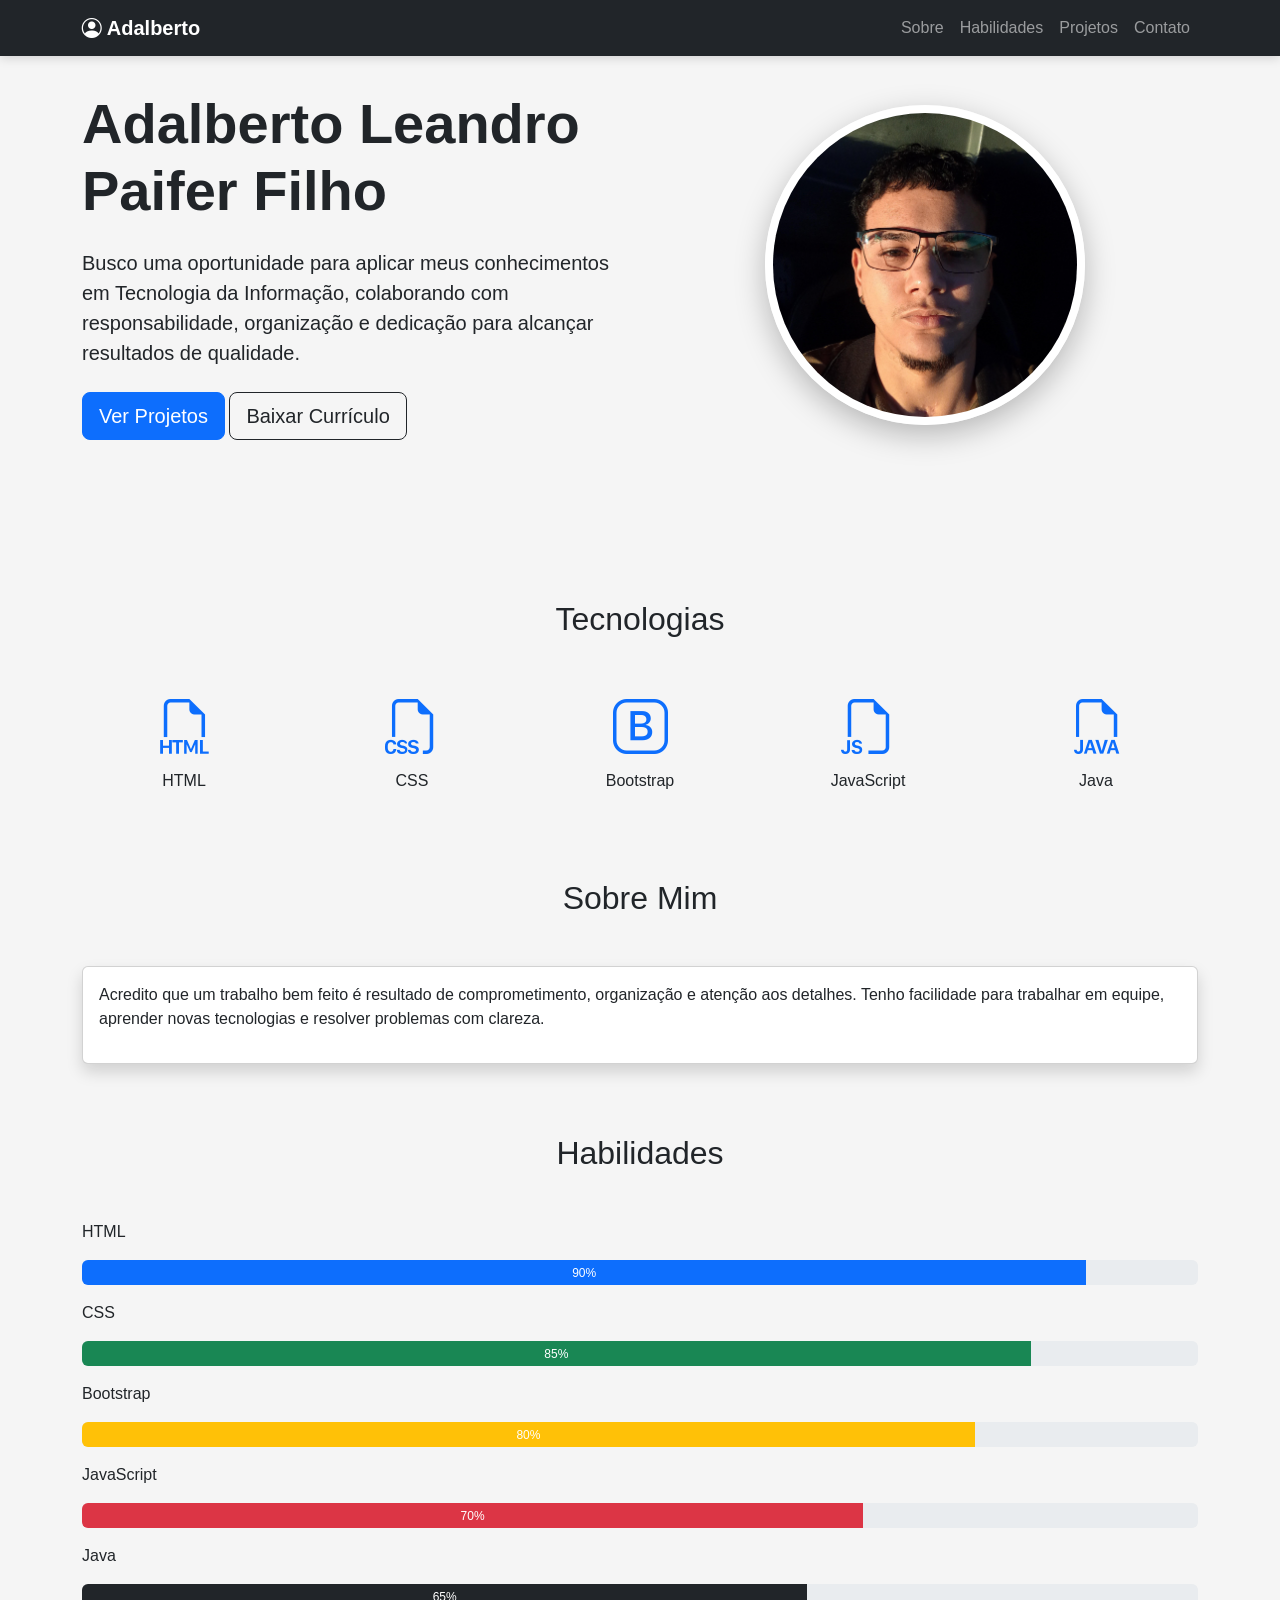
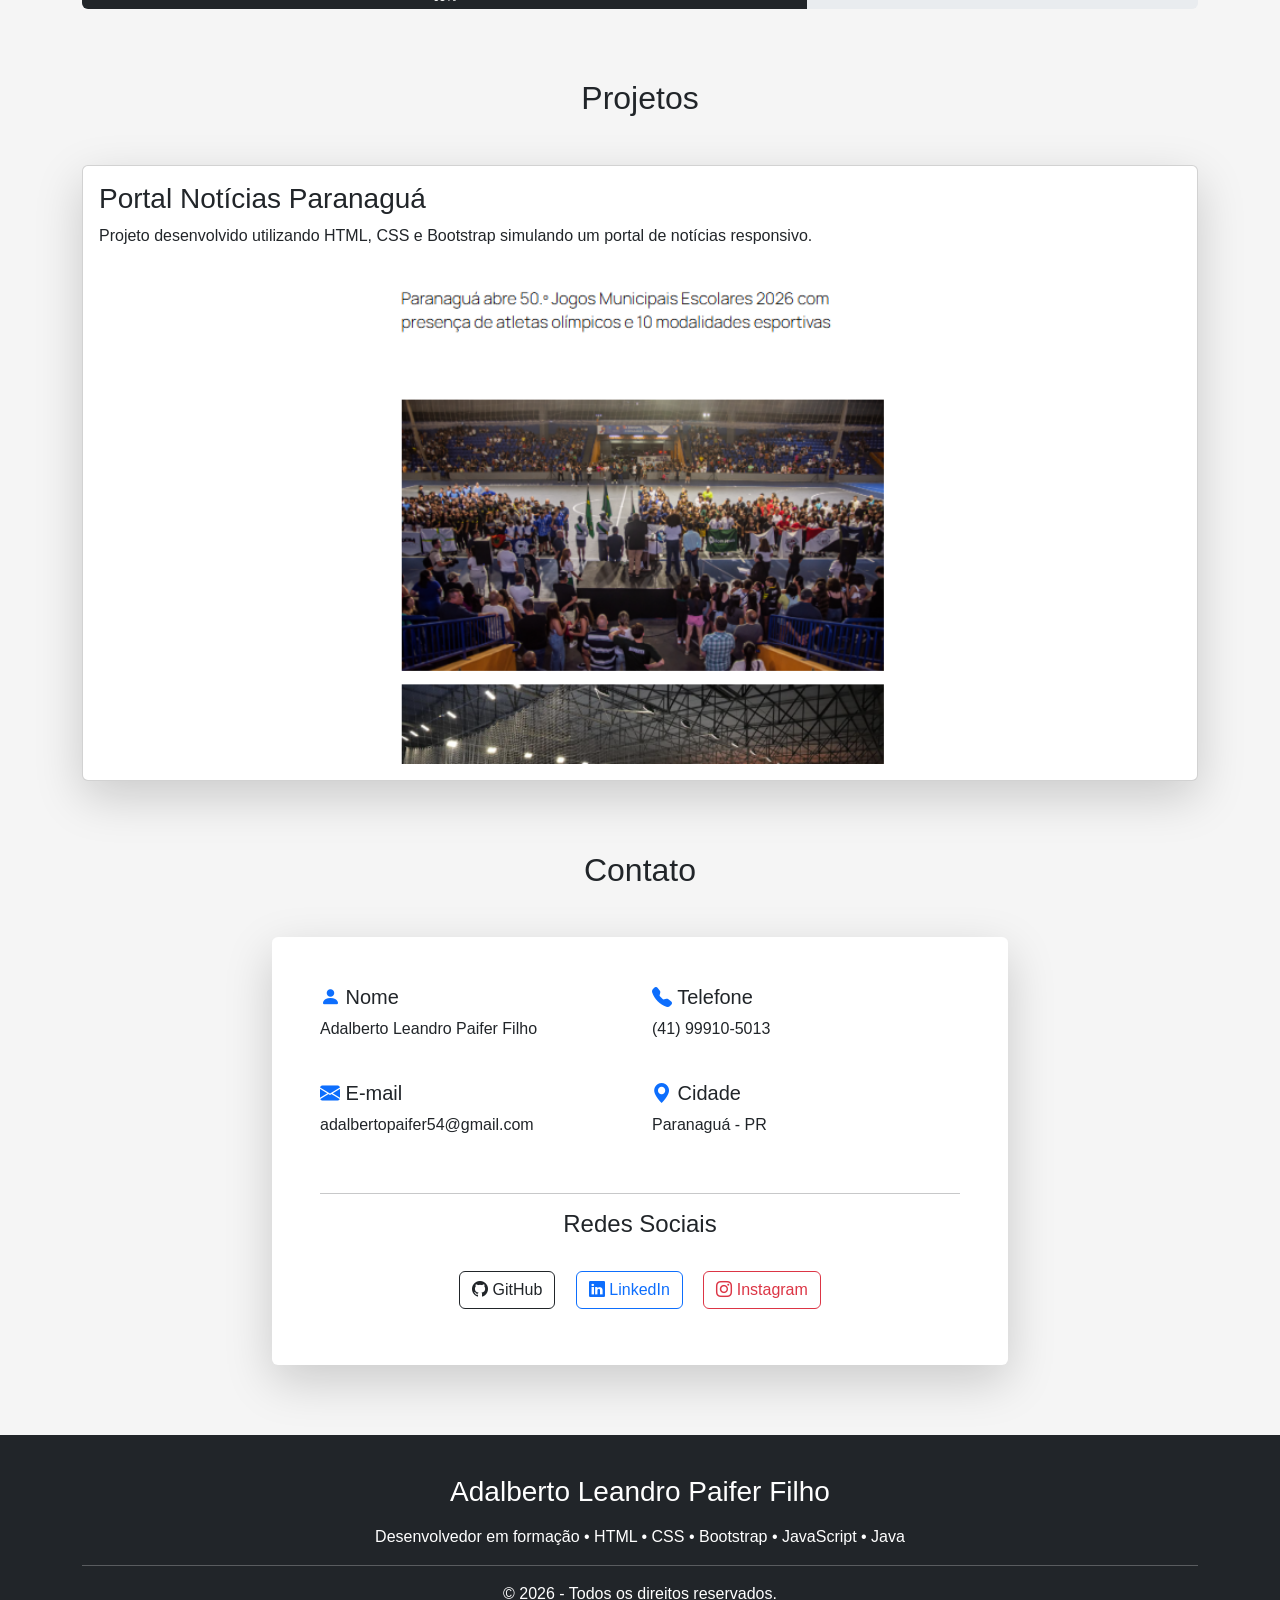
<file: index.html>
<!DOCTYPE html>
<html lang="pt-br">

<head>
  <meta charset="UTF-8">
  <meta name="viewport" content="width=device-width, initial-scale=1.0">
  <meta name="google-site-verification" content="KVwsA2VpQihJADFNoiHTuGvGp1En8VPEkF3dIADjmGQ" />
  <title>Portfólio - Adalberto Leandro Paifer Filho</title>

  <link href="https://cdn.jsdelivr.net/npm/bootstrap@5.3.3/dist/css/bootstrap.min.css" rel="stylesheet">
  <link rel="stylesheet" href="https://cdn.jsdelivr.net/npm/bootstrap-icons@1.13.1/font/bootstrap-icons.min.css">

  <link rel="stylesheet" href="style.css">
</head>

<body>

  <nav class="navbar navbar-expand-lg navbar-dark bg-dark fixed-top">

    <div class="container">

      <a class="navbar-brand fw-bold" href="#">
        <i class="bi bi-person-circle"></i>
        Adalberto
      </a>

      <button class="navbar-toggler" data-bs-toggle="collapse" data-bs-target="#menu">

        <span class="navbar-toggler-icon"></span>

      </button>

      <div class="collapse navbar-collapse" id="menu">

        <ul class="navbar-nav ms-auto">

          <li class="nav-item">
            <a class="nav-link" href="#sobre">Sobre</a>
          </li>

          <li class="nav-item">
            <a class="nav-link" href="#habilidades">Habilidades</a>
          </li>

          <li class="nav-item">
            <a class="nav-link" href="#projetos">Projetos</a>
          </li>

          <li class="nav-item">
            <a class="nav-link" href="#contato">Contato</a>
          </li>

        </ul>

      </div>

    </div>

  </nav>

  <section class="banner">

    <div class="container">

      <div class="row align-items-center">

        <div class="col-lg-6">

          <h1 class="display-4 fw-bold">
            Adalberto Leandro Paifer Filho
          </h1>

          <p class="lead mt-4">

            Busco uma oportunidade para aplicar meus conhecimentos em Tecnologia da Informação, colaborando com
            responsabilidade, organização e dedicação para alcançar resultados de qualidade.

          </p>

          <div class="mt-4">

            <a href="#projetos" class="btn btn-primary btn-lg">
              Ver Projetos
            </a>

            <a href="" class="btn btn-outline-dark btn-lg">      
              Baixar Currículo
            </a>

          </div>

        </div>

        <div class="col-lg-6 text-center">

          <img src="profile.jpg" class="foto img-fluid">

        </div>

      </div>

    </div>

  </section>

  <section>

    <div class="container text-center">

      <h2 class="mb-5">
        Tecnologias
      </h2>

      <div class="row icones">

        <div class="col">
          <i class="bi bi-filetype-html"></i>
          <p>HTML</p>
        </div>

        <div class="col">
          <i class="bi bi-filetype-css"></i>
          <p>CSS</p>
        </div>

        <div class="col">
          <i class="bi bi-bootstrap"></i>
          <p>Bootstrap</p>
        </div>

        <div class="col">
          <i class="bi bi-filetype-js"></i>
          <p>JavaScript</p>
        </div>

        <div class="col">
          <i class="bi bi-filetype-java"></i>
          <p>Java</p>
        </div>

      </div>

    </div>

  </section>

  <section id="sobre">

    <div class="container">

      <h2 class="text-center mb-5">
        Sobre Mim
      </h2>

      <div class="card shadow">

        <div class="card-body">

          <p>

            Acredito que um trabalho bem feito é resultado de comprometimento, organização e atenção aos detalhes. Tenho
            facilidade para trabalhar em equipe, aprender novas tecnologias e resolver problemas com clareza.

          </p>

        </div>

      </div>

    </div>

  </section>

  <section id="habilidades">

    <div class="container">

      <h2 class="text-center mb-5">
        Habilidades
      </h2>

      <p>HTML</p>

      <div class="progress mb-3">

        <div class="progress-bar" style="width:90%;">
          90%
        </div>

      </div>

      <p>CSS</p>

      <div class="progress mb-3">

        <div class="progress-bar bg-success" style="width:85%;">
          85%
        </div>

      </div>

      <p>Bootstrap</p>

      <div class="progress mb-3">

        <div class="progress-bar bg-warning" style="width:80%;">
          80%
        </div>

      </div>

      <p>JavaScript</p>

      <div class="progress mb-3">

        <div class="progress-bar bg-danger" style="width:70%;">
          70%
        </div>

      </div>

      <p>Java</p>

      <div class="progress">

        <div class="progress-bar bg-dark" style="width:65%;">
          65%
        </div>

      </div>

    </div>

  </section>

  <section id="projetos">

    <div class="container">

      <h2 class="text-center mb-5">
        Projetos
      </h2>

      <div class="card shadow-lg">

        <div class="card-body">

          <h3>
            Portal Notícias Paranaguá
          </h3>

          <p>

            Projeto desenvolvido utilizando HTML, CSS e Bootstrap simulando um portal de notícias responsivo.

          </p>

          <div id="carouselProjetos" class="carousel slide" data-bs-ride="carousel">

            <div class="carousel-inner">

              <div class="carousel-item active">

                <img src="./blognoticias.png" class="d-block w-100">

              </div>

              <div class="carousel-item">       

                <img src="./projetobootstrap.png" class="d-block w-100">

              </div>

              <div class="carousel-item">

                <img src="./wireframe.png" class="d-block w-100">

              </div>

            </div>

            <button class="carousel-control-prev" type="button" data-bs-target="#carouselProjetos" data-bs-slide="prev">

              <span class="carousel-control-prev-icon"></span>

            </button>

            <button class="carousel-control-next" type="button" data-bs-target="#carouselProjetos" data-bs-slide="next">

              <span class="carousel-control-next-icon"></span>

            </button>

          </div>

        </div>

      </div>

    </div>

  </section>
  <section id="contato">

    <div class="container">

      <h2 class="text-center mb-5">
        Contato
      </h2>

      <div class="row justify-content-center">

        <div class="col-lg-8">

          <div class="card shadow-lg border-0">

            <div class="card-body p-5">

              <div class="row">

                <div class="col-md-6 mb-4">

                  <h5>
                    <i class="bi bi-person-fill text-primary"></i>
                    Nome
                  </h5>

                  <p>
                    Adalberto Leandro Paifer Filho
                  </p>

                </div>

                <div class="col-md-6 mb-4">

                  <h5>
                    <i class="bi bi-telephone-fill text-primary"></i>
                    Telefone
                  </h5>

                  <p>
                    (41) 99910-5013
                  </p>
                </div>
                <div class="col-md-6 mb-4">
                  <h5>
                    <i class="bi bi-envelope-fill text-primary"></i>
                    E-mail
                  </h5>
                  <p>
                    adalbertopaifer54@gmail.com
                  </p>
                </div>
                <div class="col-md-6 mb-4">
                  <h5>
                    <i class="bi bi-geo-alt-fill text-primary"></i>
                    Cidade
                  </h5>
                  <p>
                    Paranaguá - PR
                  </p>
                </div>
              </div>
              <hr>
              <div class="text-center">
                <h4 class="mb-4">
                  Redes Sociais
                </h4>
                <a href="#" class="btn btn-outline-dark m-2">
                  <i class="bi bi-github"></i>
                  GitHub
                </a>
                <a href="#" class="btn btn-outline-primary m-2">
                  <i class="bi bi-linkedin"></i>
                  LinkedIn
                </a>
                <a href="#" class="btn btn-outline-danger m-2">
                  <i class="bi bi-instagram"></i>
                  Instagram
                </a>
              </div>
            </div>
          </div>
        </div>
      </div>
    </div>
  </section>

  <footer>

    <div class="container text-center">

      <h3>
        Adalberto Leandro Paifer Filho
      </h3>

      <p class="mt-3">

        Desenvolvedor em formação • HTML • CSS • Bootstrap • JavaScript • Java

      </p>

      <hr>

      <p>

        © 2026 - Todos os direitos reservados.

      </p>

    </div>

  </footer>

  <script src="https://cdn.jsdelivr.net/npm/bootstrap@5.3.3/dist/js/bootstrap.bundle.min.js"></script>

</body>

</html>
</file>
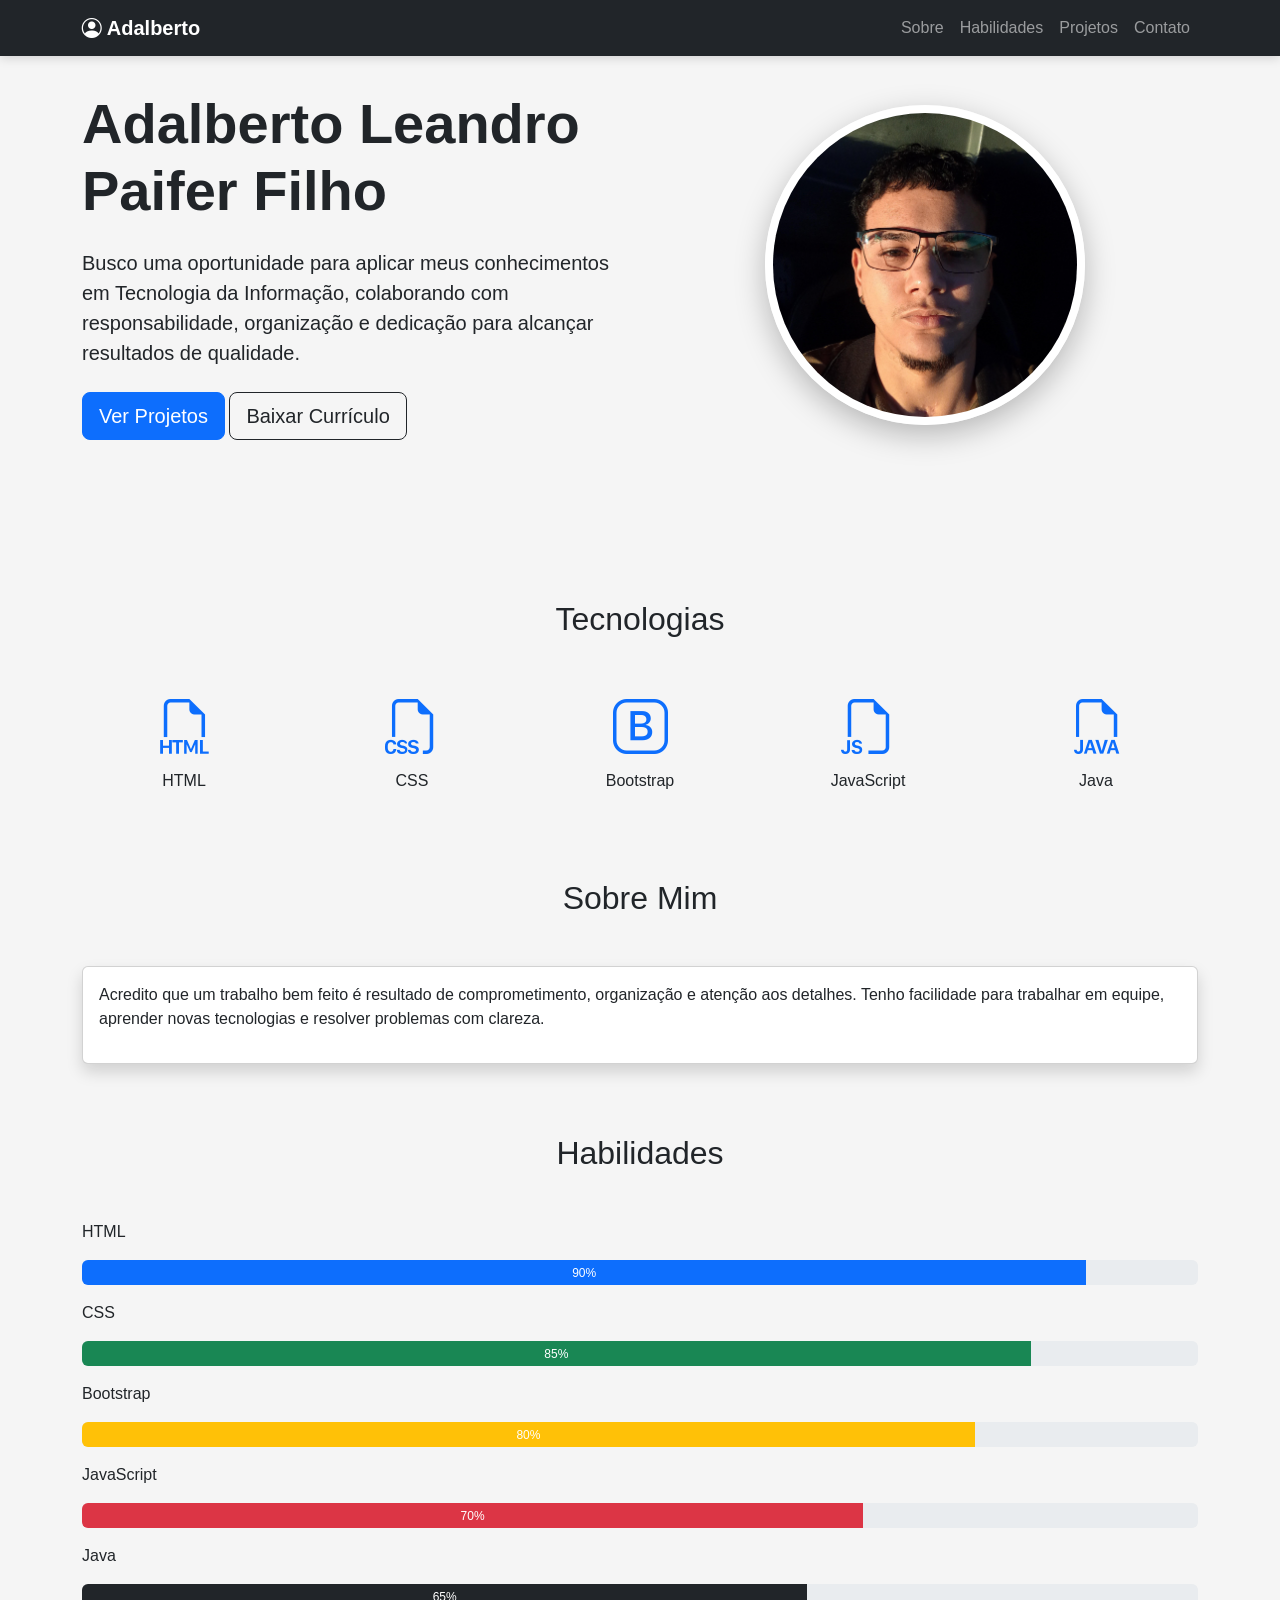
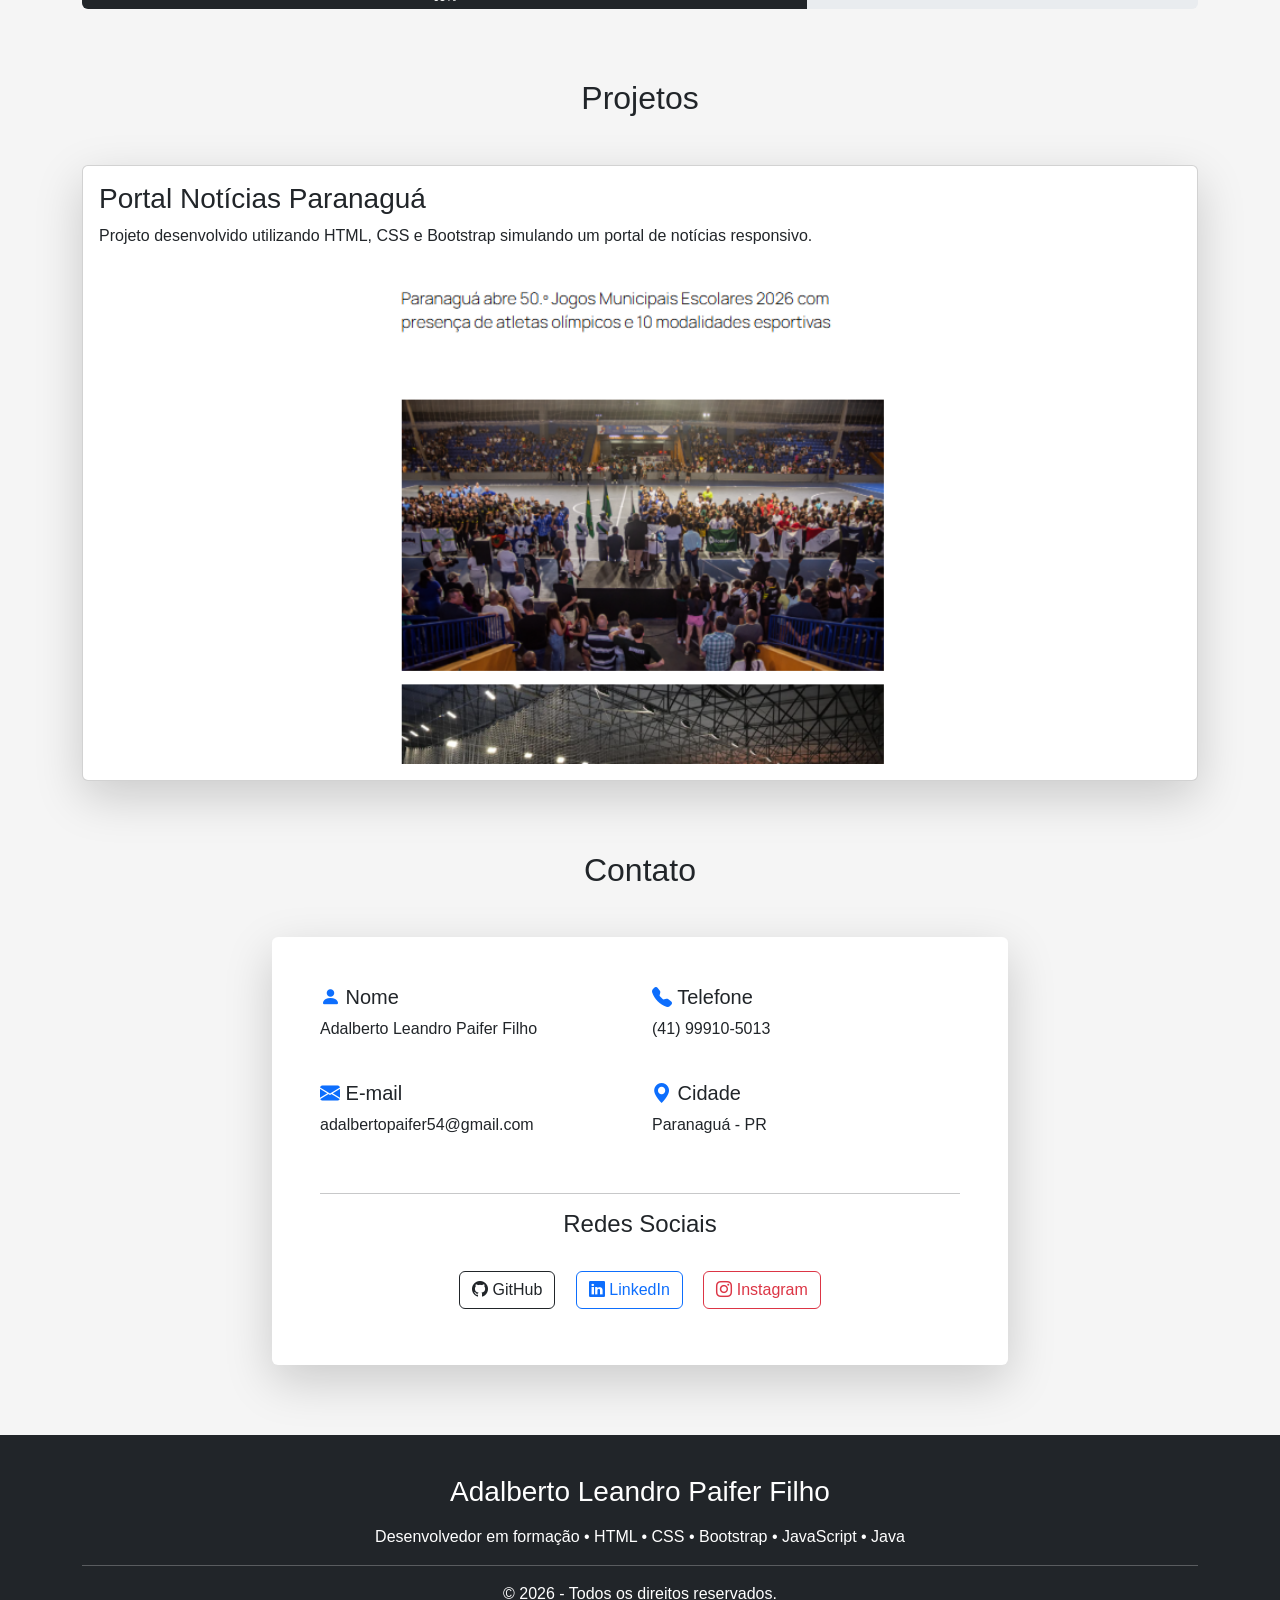
<file: curriculo.html>
<!DOCTYPE html>
<html lang="pt-br">

<head>
  <meta charset="UTF-8">
  <meta name="viewport" content="width=device-width, initial-scale=1.0">

  <title>Portfólio - Adalberto Leandro Paifer Filho</title>

  <link href="https://cdn.jsdelivr.net/npm/bootstrap@5.3.3/dist/css/bootstrap.min.css" rel="stylesheet">
  <link rel="stylesheet" href="https://cdn.jsdelivr.net/npm/bootstrap-icons@1.13.1/font/bootstrap-icons.min.css">

  <link rel="stylesheet" href="style.css">
</head>

<body>

  <nav class="navbar navbar-expand-lg navbar-dark bg-dark fixed-top">

    <div class="container">

      <a class="navbar-brand fw-bold" href="#">
        <i class="bi bi-person-circle"></i>
        Adalberto
      </a>

      <button class="navbar-toggler" data-bs-toggle="collapse" data-bs-target="#menu">

        <span class="navbar-toggler-icon"></span>

      </button>

      <div class="collapse navbar-collapse" id="menu">

        <ul class="navbar-nav ms-auto">

          <li class="nav-item">
            <a class="nav-link" href="#sobre">Sobre</a>
          </li>

          <li class="nav-item">
            <a class="nav-link" href="#habilidades">Habilidades</a>
          </li>

          <li class="nav-item">
            <a class="nav-link" href="#projetos">Projetos</a>
          </li>

          <li class="nav-item">
            <a class="nav-link" href="#contato">Contato</a>
          </li>

        </ul>

      </div>

    </div>

  </nav>

  <section class="banner">

    <div class="container">

      <div class="row align-items-center">

        <div class="col-lg-6">

          <h1 class="display-4 fw-bold">
            Adalberto Leandro Paifer Filho
          </h1>

          <p class="lead mt-4">

            Busco uma oportunidade para aplicar meus conhecimentos em Tecnologia da Informação, colaborando com
            responsabilidade, organização e dedicação para alcançar resultados de qualidade.

          </p>

          <div class="mt-4">

            <a href="#projetos" class="btn btn-primary btn-lg">
              Ver Projetos
            </a>

            <a href="" class="btn btn-outline-dark btn-lg">      
              Baixar Currículo
            </a>

          </div>

        </div>

        <div class="col-lg-6 text-center">

          <img src="profile.jpg" class="foto img-fluid">

        </div>

      </div>

    </div>

  </section>

  <section>

    <div class="container text-center">

      <h2 class="mb-5">
        Tecnologias
      </h2>

      <div class="row icones">

        <div class="col">
          <i class="bi bi-filetype-html"></i>
          <p>HTML</p>
        </div>

        <div class="col">
          <i class="bi bi-filetype-css"></i>
          <p>CSS</p>
        </div>

        <div class="col">
          <i class="bi bi-bootstrap"></i>
          <p>Bootstrap</p>
        </div>

        <div class="col">
          <i class="bi bi-filetype-js"></i>
          <p>JavaScript</p>
        </div>

        <div class="col">
          <i class="bi bi-filetype-java"></i>
          <p>Java</p>
        </div>

      </div>

    </div>

  </section>

  <section id="sobre">

    <div class="container">

      <h2 class="text-center mb-5">
        Sobre Mim
      </h2>

      <div class="card shadow">

        <div class="card-body">

          <p>

            Acredito que um trabalho bem feito é resultado de comprometimento, organização e atenção aos detalhes. Tenho
            facilidade para trabalhar em equipe, aprender novas tecnologias e resolver problemas com clareza.

          </p>

        </div>

      </div>

    </div>

  </section>

  <section id="habilidades">

    <div class="container">

      <h2 class="text-center mb-5">
        Habilidades
      </h2>

      <p>HTML</p>

      <div class="progress mb-3">

        <div class="progress-bar" style="width:90%;">
          90%
        </div>

      </div>

      <p>CSS</p>

      <div class="progress mb-3">

        <div class="progress-bar bg-success" style="width:85%;">
          85%
        </div>

      </div>

      <p>Bootstrap</p>

      <div class="progress mb-3">

        <div class="progress-bar bg-warning" style="width:80%;">
          80%
        </div>

      </div>

      <p>JavaScript</p>

      <div class="progress mb-3">

        <div class="progress-bar bg-danger" style="width:70%;">
          70%
        </div>

      </div>

      <p>Java</p>

      <div class="progress">

        <div class="progress-bar bg-dark" style="width:65%;">
          65%
        </div>

      </div>

    </div>

  </section>

  <section id="projetos">

    <div class="container">

      <h2 class="text-center mb-5">
        Projetos
      </h2>

      <div class="card shadow-lg">

        <div class="card-body">

          <h3>
            Portal Notícias Paranaguá
          </h3>

          <p>

            Projeto desenvolvido utilizando HTML, CSS e Bootstrap simulando um portal de notícias responsivo.

          </p>

          <div id="carouselProjetos" class="carousel slide" data-bs-ride="carousel">

            <div class="carousel-inner">

              <div class="carousel-item active">

                <img src="./blognoticias.png" class="d-block w-100">

              </div>

              <div class="carousel-item">       

                <img src="./projetobootstrap.png" class="d-block w-100">

              </div>

              <div class="carousel-item">

                <img src="./wireframe.png" class="d-block w-100">

              </div>

            </div>

            <button class="carousel-control-prev" type="button" data-bs-target="#carouselProjetos" data-bs-slide="prev">

              <span class="carousel-control-prev-icon"></span>

            </button>

            <button class="carousel-control-next" type="button" data-bs-target="#carouselProjetos" data-bs-slide="next">

              <span class="carousel-control-next-icon"></span>

            </button>

          </div>

        </div>

      </div>

    </div>

  </section>
  <section id="contato">

    <div class="container">

      <h2 class="text-center mb-5">
        Contato
      </h2>

      <div class="row justify-content-center">

        <div class="col-lg-8">

          <div class="card shadow-lg border-0">

            <div class="card-body p-5">

              <div class="row">

                <div class="col-md-6 mb-4">

                  <h5>
                    <i class="bi bi-person-fill text-primary"></i>
                    Nome
                  </h5>

                  <p>
                    Adalberto Leandro Paifer Filho
                  </p>

                </div>

                <div class="col-md-6 mb-4">

                  <h5>
                    <i class="bi bi-telephone-fill text-primary"></i>
                    Telefone
                  </h5>

                  <p>
                    (41) 99910-5013
                  </p>
                </div>
                <div class="col-md-6 mb-4">
                  <h5>
                    <i class="bi bi-envelope-fill text-primary"></i>
                    E-mail
                  </h5>
                  <p>
                    adalbertopaifer54@gmail.com
                  </p>
                </div>
                <div class="col-md-6 mb-4">
                  <h5>
                    <i class="bi bi-geo-alt-fill text-primary"></i>
                    Cidade
                  </h5>
                  <p>
                    Paranaguá - PR
                  </p>
                </div>
              </div>
              <hr>
              <div class="text-center">
                <h4 class="mb-4">
                  Redes Sociais
                </h4>
                <a href="#" class="btn btn-outline-dark m-2">
                  <i class="bi bi-github"></i>
                  GitHub
                </a>
                <a href="#" class="btn btn-outline-primary m-2">
                  <i class="bi bi-linkedin"></i>
                  LinkedIn
                </a>
                <a href="#" class="btn btn-outline-danger m-2">
                  <i class="bi bi-instagram"></i>
                  Instagram
                </a>
              </div>
            </div>
          </div>
        </div>
      </div>
    </div>
  </section>

  <footer>

    <div class="container text-center">

      <h3>
        Adalberto Leandro Paifer Filho
      </h3>

      <p class="mt-3">

        Desenvolvedor em formação • HTML • CSS • Bootstrap • JavaScript • Java

      </p>

      <hr>

      <p>

        © 2026 - Todos os direitos reservados.

      </p>

    </div>

  </footer>

  <script src="https://cdn.jsdelivr.net/npm/bootstrap@5.3.3/dist/js/bootstrap.bundle.min.js"></script>

</body>

</html>
</file>
<file: style.css>
html {
    scroll-behavior: smooth;
}

body {
    background: #f5f5f5;
    font-family: Arial, Helvetica, sans-serif;
}

.navbar {
    box-shadow: 0 2px 10px rgba(0, 0, 0, .15);
}

.banner {
    padding: 90px 0;
}

.foto {
    width: 320px;
    height: 320px;
    object-fit: cover;
    border-radius: 50%;
    border: 8px solid white;
    box-shadow: 0 10px 30px rgba(0, 0, 0, .25);
}

.icones i {
    font-size: 55px;
    transition: .3s;
    color: #0d6efd;
}

.icones i:hover {
    transform: scale(1.2);
    color: #212529;
}

.card {
    transition: .4s;
}

.card:hover {
    transform: translateY(-10px);
    box-shadow: 0 10px 25px rgba(0, 0, 0, .2);
}

.carousel-item img {
    height: 500px;
    object-fit: cover;
    border-radius: 15px;
}

footer {
    background: #212529;
    color: white;
    padding: 40px;
    margin-top: 70px;
}

.progress {
    height: 25px;
}

section {
    padding-top: 70px;
}
</file>
